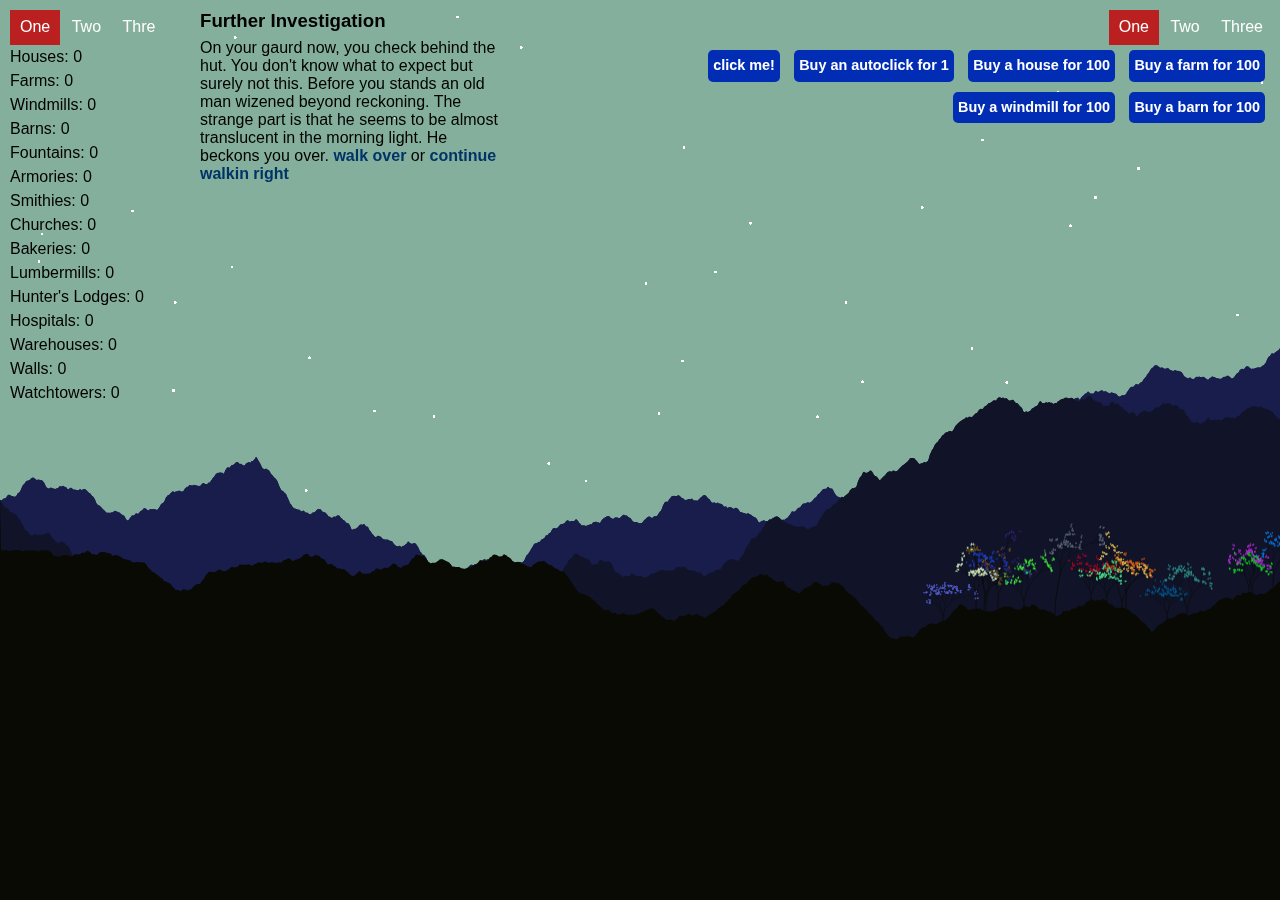
<file: index.html>
<!DOCTYPE html PUBLIC "-//W3C//DTD XHTML 1.0 Strict//EN" "http://www.w3.org/TR/xhtml1/DTD/xhtml1-strict.dtd">
<html xmlns="http://www.w3.org/1999/xhtml">
    <head>
        <meta http-equiv="Content-Type" content="text/html; charset=utf-8" />
        <title>Kingdom Clicker</title>
        <link rel="stylesheet" type="text/css" href="css/styles.css" />
        <script type="text/javascript" src="js/jquery-2.2.4.min.js"></script>
        <script type="text/javascript" src="js/jquery-ui.min.js"></script>
        <script>
        function load() {
            document.getElementById('controls').style.marginLeft = screen.width - 710 + "px";
          }
            window.onload = load;
        </script>
    </head>
    <body>
        <div id="container">
          <canvas id="canvas" style="position:absolute"></canvas>
          
          <menu id="controls">
          <input type="radio" name="nav" id="one" checked="checked"/>
          <label for="one">One</label>
          
          <input type="radio" name="nav" id="two"/>
          <label for="two">Two</label>
          
          <input type="radio" name="nav" id="three"/>
          <label for="three">Three</label>
          
          <article class="content one">
              <button id="click" class="button button_primary">click me!</button>
              <button id="buy_click" class="button button_primary">Buy an autoclick for 1</button>
              <button id="buy_House" class="button button_primary">Buy a house for 100</button>
              <button id="buy_Farm" class="button button_primary">Buy a farm for 100</button>
              <button id="buy_Windmill" class="button button_primary">Buy a windmill for 100</button>
              <button id="buy_Barn" class="button button_primary">Buy a barn for 100</button>
              </article>
          
          <article class="content two">
              <button id="buy_Fountain" class="button button_primary">Buy a fountain for 100</button>
              <button id="buy_Armory" class="button button_primary">Buy an armory for 100</button>
              <button id="buy_Smithy" class="button button_primary">Buy a smithy for 100</button>
              <button id="buy_Church" class="button button_primary">Buy a church for 100</button>
              <button id="buy_Bakery" class="button button_primary">Buy a bakery for 100</button>
              <button id="buy_Lumbermill" class="button button_primary">Buy a lumbermill for 100</button>
               </article>
          
          <article class="content three">
              <button id="buy_Hunter's Lodge" class="button button_primary">Buy a hunter's lodge for 100</button>
              <button id="buy_Hospital" class="button button_primary">Buy a hospital for 100</button>
              <button id="buy_Warehouse" class="button button_primary">Buy a warehouse for 100</button>
              <button id="buy_Wall" class="button button_primary">Buy a wall for 100</button>
              <button id="buy_Watchtower" class="button button_primary">Buy a watch tower for 100</button>
              <button id="cheaty" class="button button_primary">Feed me Clicks</button>
              <button id="populate" class="button button_primary">Build Everything</button>
         </article>
               </menu>
          <menu id="digits">
          <input type="radio" name="nav2" id="four" checked="checked"/>
          <label for="four">One</label>
          
          <input type="radio" name="nav2" id="five"/>
          <label for="five">Two</label>
          
          <input type="radio" name="nav2" id="six"/>
          <label for="six">Thre</label>
          
          <article class="content2 four">
              <div id="total_Houses">Houses: 0</div>
              <div id="total_Farms">Farms: 0</div>
              <div id="total_Windmills">Windmills: 0</div>
              <div id="total_Barns">Barns: 0</div>
              <div id="total_Fountains">Fountains: 0</div>
              <div id="total_Armories">Armories: 0</div>
              <div id="total_Smithies">Smithies: 0</div>
              <div id="total_Churches">Churches: 0</div>
              <div id="total_Bakeries">Bakeries: 0</div>
              <div id="total_Lumbermills">Lumbermills: 0</div>
              <div id="total_HuntersLodge">Hunter's Lodges: 0</div>
              <div id="total_Hospitals">Hospitals: 0</div>
              <div id="total_Warehouses">Warehouses: 0</div>
              <div id="total_Walls">Walls: 0</div>
              <div id="total_Watchtowers">Watchtowers: 0</div>
          </article>
          
          <article class="content2 five">
              <div id="total_clicks">Clicks: 0</div>
              <div id="clicks_per_second">Clicks per second: 0</div>
              <ul id="inventory">Inventory:</ul>
               </article>
          
          <article class="content2 six">
              Manage:
         </article>
          </menu>
          <menu id="storyBox">
            <div id="content">
            <div id="location">Start</div>
            <div id="text">Sample</div>
            </div>
          </menu>
        </div>
      <script type="text/javascript" src="js/maths.js"></script>
      <script type="text/javascript" src="js/trees.js"></script>
      <script type="text/javascript" src="js/props.js"></script>
      <script type="text/javascript" src="js/enemies.js"></script>
      <script type="text/javascript" src="js/item.js"></script>
      <script type="text/javascript" src="js/player.js"></script>
      <script type="text/javascript" src="js/dungeon.js"></script>
      <script type="text/javascript" src="js/level.js"></script>
      <script type="text/javascript" src="js/story.js"></script>
      <script type="text/javascript" src="js/increment.js"></script>
      <script type="text/javascript" src="js/canvas.js"></script>
    </body>
</html>
</file>
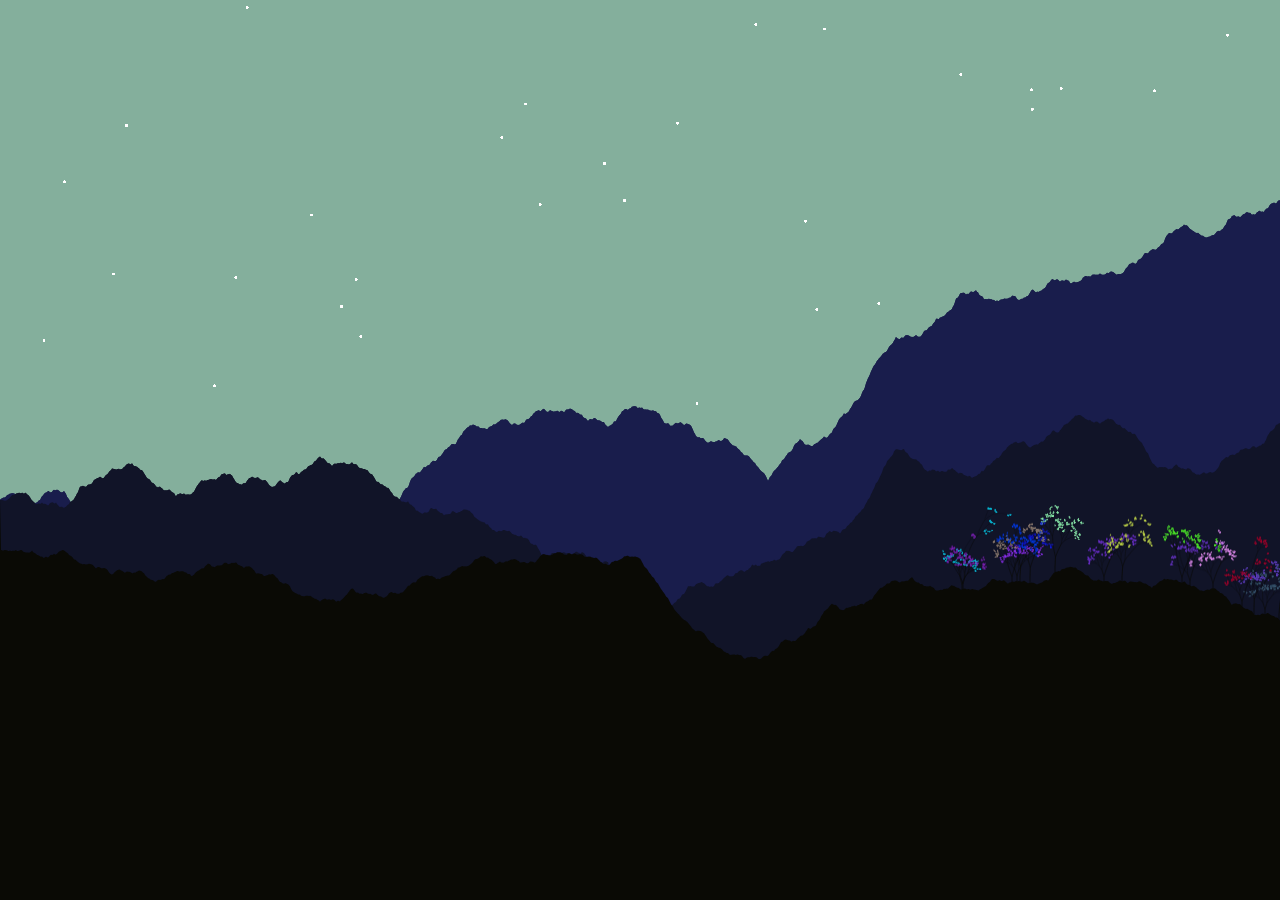
<file: temp-drawgen.html>
<!DOCTYPE html PUBLIC "-//W3C//DTD XHTML 1.0 Strict//EN" "http://www.w3.org/TR/xhtml1/DTD/xhtml1-strict.dtd">
<html xmlns="http://www.w3.org/1999/xhtml">
    <head>
        <meta http-equiv="Content-Type" content="text/html; charset=utf-8" />
        <title>Kingdom Clicker</title>
        <link rel="stylesheet" type="text/css" href="css/styles.css" />
        <script type="text/javascript" src="js/jquery-2.2.4.min.js"></script>
        <script type="text/javascript" src="js/jquery-ui.min.js"></script>
    </head>
    <body>
        <div id="container">
          <canvas id="canvas" style="position:absolute"></canvas>
        </div>
      <script type="text/javascript" src="js/maths.js"></script>
      <script type="text/javascript" src="js/trees.js"></script>
      <script type="text/javascript" src="js/props.js"></script>
      <script type="text/javascript" src="js/canvas.js"></script>
    </body>
</html>
</file>
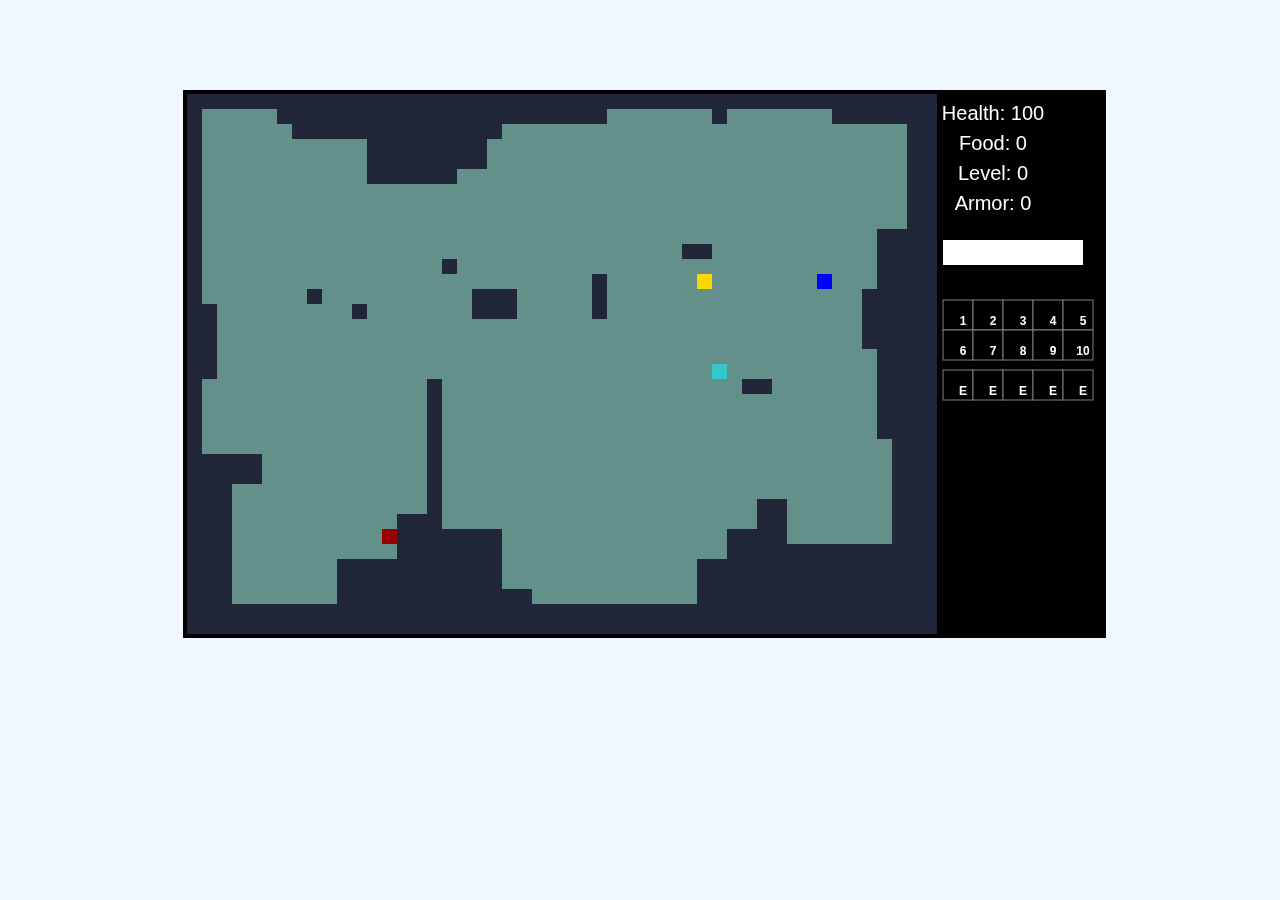
<file: temp-dungeon.html>
<!DOCTYPE html PUBLIC "-//W3C//DTD XHTML 1.0 Strict//EN" "http://www.w3.org/TR/xhtml1/DTD/xhtml1-strict.dtd">
<html xmlns="http://www.w3.org/1999/xhtml">
    <head>
        <meta http-equiv="Content-Type" content="text/html; charset=utf-8" />
        <title>Kingdom Clicker</title>
        <link rel="stylesheet" type="text/css" href="css/styles.css" />
        <script>
        function load() {
            Renderer.Initialize();
            Level.IncreaseLevel();
          }
            window.onload = load;
        </script>
    </head>
    <body style="background-color: aliceblue;">
        <div id="container">
          <canvas id="canvas" style="position:absolute"></canvas>          
          <menu id="controls"></menu>
        </div>

      <script type="text/javascript" src="js/maths.js"></script>
      <script type="text/javascript" src="js/props.js"></script>
      <script type="text/javascript" src="js/enemies.js"></script>
      <script type="text/javascript" src="js/item.js"></script>
      <script type="text/javascript" src="js/player.js"></script>
      <script type="text/javascript" src="js/dungeon.js"></script>
      <script type="text/javascript" src="js/level.js"></script>
    </body>
</html>
</file>
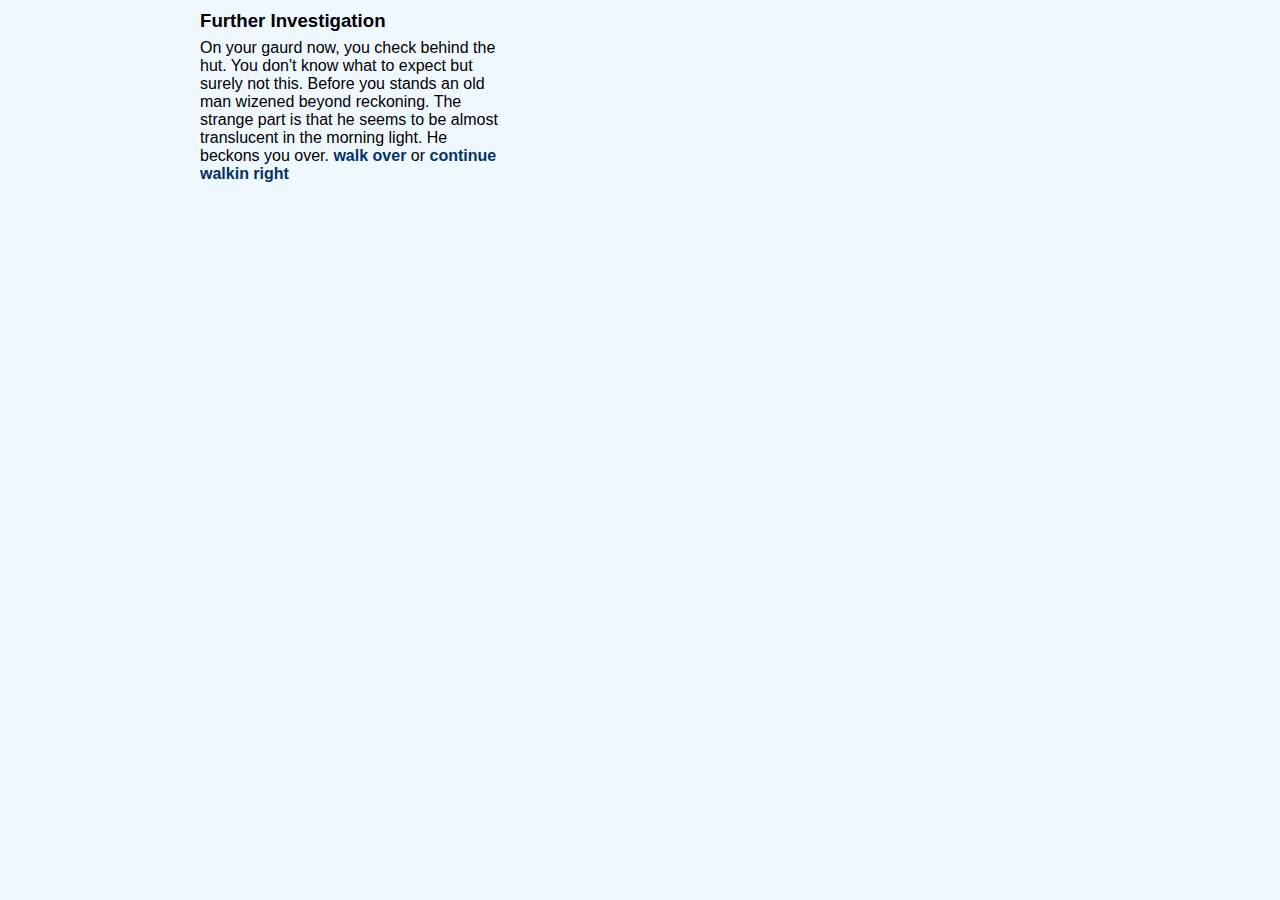
<file: temp-story.html>
<!DOCTYPE html PUBLIC "-//W3C//DTD XHTML 1.0 Strict//EN" "http://www.w3.org/TR/xhtml1/DTD/xhtml1-strict.dtd">
<html xmlns="http://www.w3.org/1999/xhtml">
    <head>
        <meta http-equiv="Content-Type" content="text/html; charset=utf-8" />
        <title>Kingdom Clicker</title>
        <link rel="stylesheet" type="text/css" href="css/styles.css" />
        <script type="text/javascript" src="js/jquery-2.2.4.min.js"></script>
        <script type="text/javascript" src="js/jquery-ui.min.js"></script>
        <script>
        function load() {
            document.getElementById('controls').style.marginLeft = screen.width - 710 + "px";
          }
            window.onload = load;
        </script>
    </head>
    <body style="background-color: aliceblue;">
        <div id="test">
          <menu id="storyBox">
            <div id="content">
            <div id="location">Start</div>
            <div id="text">Sample</div>
            </div>
          </menu>
        </div>
      <script type="text/javascript" src="js/story.js"></script>
    </body>
</html>
</file>
<file: css/styles.css>
/*
	These CSS rules affect the styling of the demo pages. The centering techniques
	are demonstrated in the individual in the individual 1.html, 2.html and 3.html files.
*/


*{
	margin:0px;
	padding:0px;
	font-family: Arial, Helvetica, sans-serif;

}

body{
	background:#0A0A05;
}

#container
{
  height: 400px;
  position: relative;
  margin-right: 20px;
}
#viewport
{
  height: 100%;
  width: 100%;
}
#controls
{
  margin-top: 10px;
  margin-right: 1px;
  margin-left: 48vw;
  text-align: right;
  position: absolute;
  width: 700px;
}
#digits
{
  margin-left: 10px;
  margin-top: 10px;
  position: absolute;
  width: 60%;
}

#storyBox {
  margin-left: 200px;
  margin-top: 10px;
  position: absolute;
  width: 300px;
}


#content {
	color: #000;
}

#location {
	font-weight: bold;
	font-size: 14pt;
	padding-bottom: 5pt;
}

#text {
	color: #000;
}

a {
	color: #003366;
	text-decoration: none;
	font-weight: bold;
	transition: color .5s;
}

a:hover {
	color: #FFC539;
	background-color: transparent;
}

a:active {
	color: #f00;
}

#text a {
	cursor: default;
}

#text a.dead {
	color: #f77;
}

#text a.end {
	color: #7f7;
}



.button {
    display: inline-block;
  margin: 5px;
  padding: 5px;
    border: 0;
    border-radius: 0.317rem;
    background-color: #aaa;
    color: #fff;
    text-decoration: none;
    font-weight: 700;
    font-size: 0.9rem;
  line-height: 1.5;
    cursor: pointer;
    -webkit-appearance: none;
    -webkit-font-smoothing: antialiased;
}

.button:hover {
    opacity: 0.85;
}

.button:active {
    box-shadow: inset 0 3px 4px hsla(0, 0%, 0%, 0.2);
}

.button:focus {
    outline: thin dotted #444;
    outline: 5px auto -webkit-focus-ring-color;
    outline-offset: -2px;
}

.button_primary {
    background-color: #002db3;
}

.button_secondary {
    background-color: #e98724;
}

.button-icon {
    display: inline-block;
  position: relative;
  top: -0.1em;
  vertical-align: middle;
    margin-right: 0.317rem;
}

input, .content {
    display: none;
    line-height: 25px;
    color: #fff;
    font: normal 1em/150% Sans-Serif;
    min-width: 200px;
}

input, .content2 {
    display: none;
    line-height: 25px;
    color: #000;
    font: normal 1em/150% Sans-Serif;
    min-width: 200px;
}

#one:checked ~ .one,
#two:checked ~ .two,
#three:checked ~ .three {display: block;}
#four:checked ~ .four,
#five:checked ~ .five,
#six:checked ~ .six {display: block;}

label {
    cursor: pointer;
    height: 25px;
    padding: 5px 10px;
    display: inline-block;
    text-align: center;
    color: #fff;
    font: normal 1em/150% Sans-Serif;
    margin-right: -3px;
    transition: background .25s linear;
}

label:hover, input:checked + label {background: #ba2020;}

h3, p {
    text-indent: 25px;
    text-align: justify;
}
</file>
